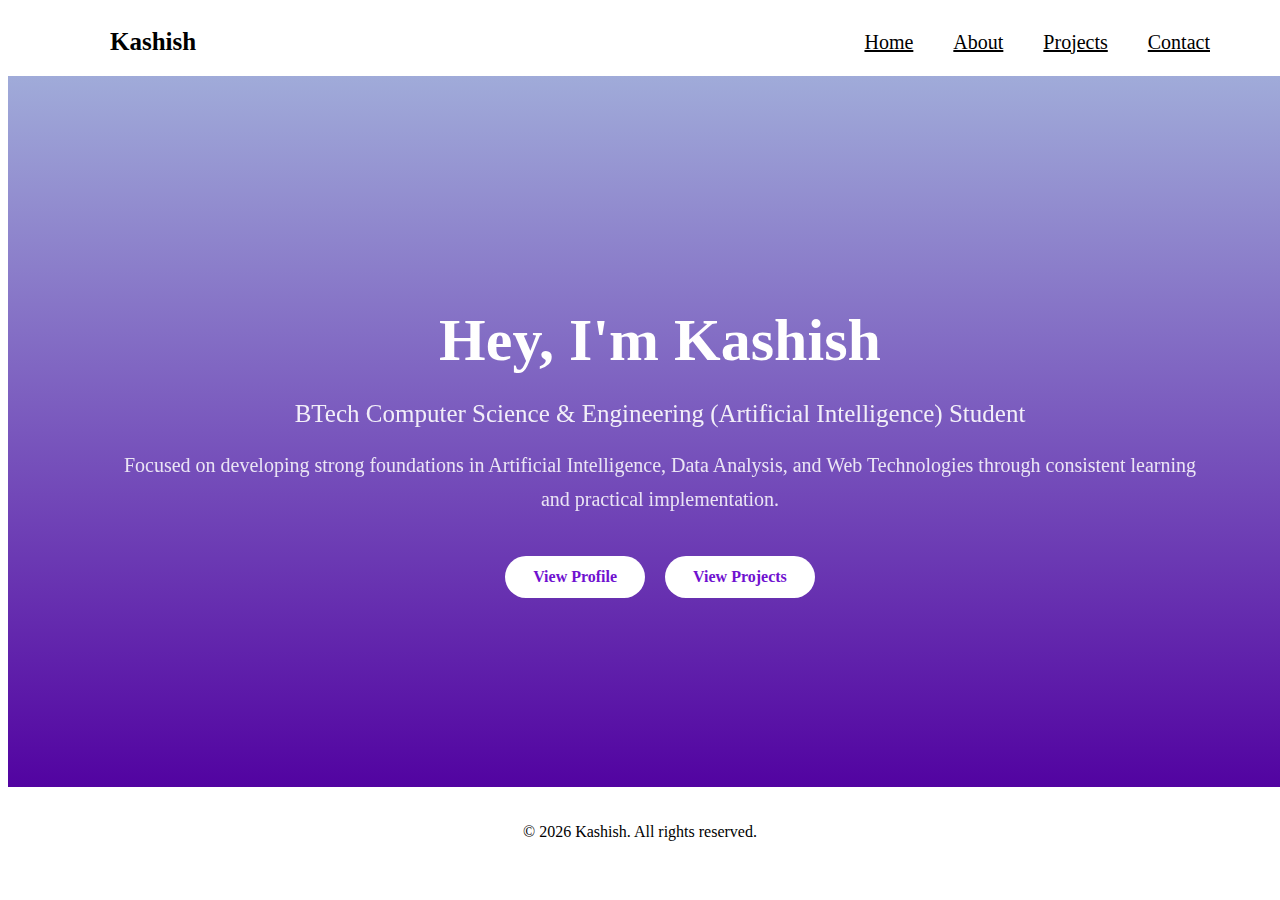
<file: index.html>
<!DOCTYPE html>
<html lang="en">
<head>
    <meta charset="UTF-8">
    <meta name="viewport" content="width=device-width, initial-scale=1.0">
    <title>Kashish | Portfolio</title>
    <meta name="description" content="Portfolio of Kashish, BTech CSE (AI) student focused on Artificial Intelligence and Data Science.">
    <link rel="stylesheet" href="styles.css">
</head>

<body>

    <!-- NAVIGATION -->
    <nav class="navbar">
        <div class="container nav-content">
            <div class="logo">Kashish</div>
            <ul class="nav-links">
                <li><a href="index.html" class="nav-color">Home</a></li>
                <li><a href="about.html" class="nav-color">About</a></li>
                <li><a href="projects.html" class="nav-color">Projects</a></li>
                <li><a href="contact.html" class="nav-color">Contact</a></li>
            </ul>
        </div>
    </nav>

    <!-- HERO SECTION -->
    <section class="hero">
        <div class="container hero-content">

            <h1>Hey, I'm Kashish</h1>

            <p class="subtitle">
                BTech Computer Science & Engineering (Artificial Intelligence) Student
            </p>

            <p class="description">
                Focused on developing strong foundations in Artificial Intelligence, 
                Data Analysis, and Web Technologies through consistent learning 
                and practical implementation.
            </p>

            <div class="hero-buttons">
                <a href="about.html" class="btn-primary">View Profile</a>
                <a href="projects.html" class="btn-secondary">View Projects</a>
            </div>

        </div>
    </section>

    <!-- FOOTER -->
    <footer>
        <div class="container footer-content">
            <p>&copy; 2026 Kashish. All rights reserved.</p>
        </div>
    </footer>

</body>

</html>
</file>
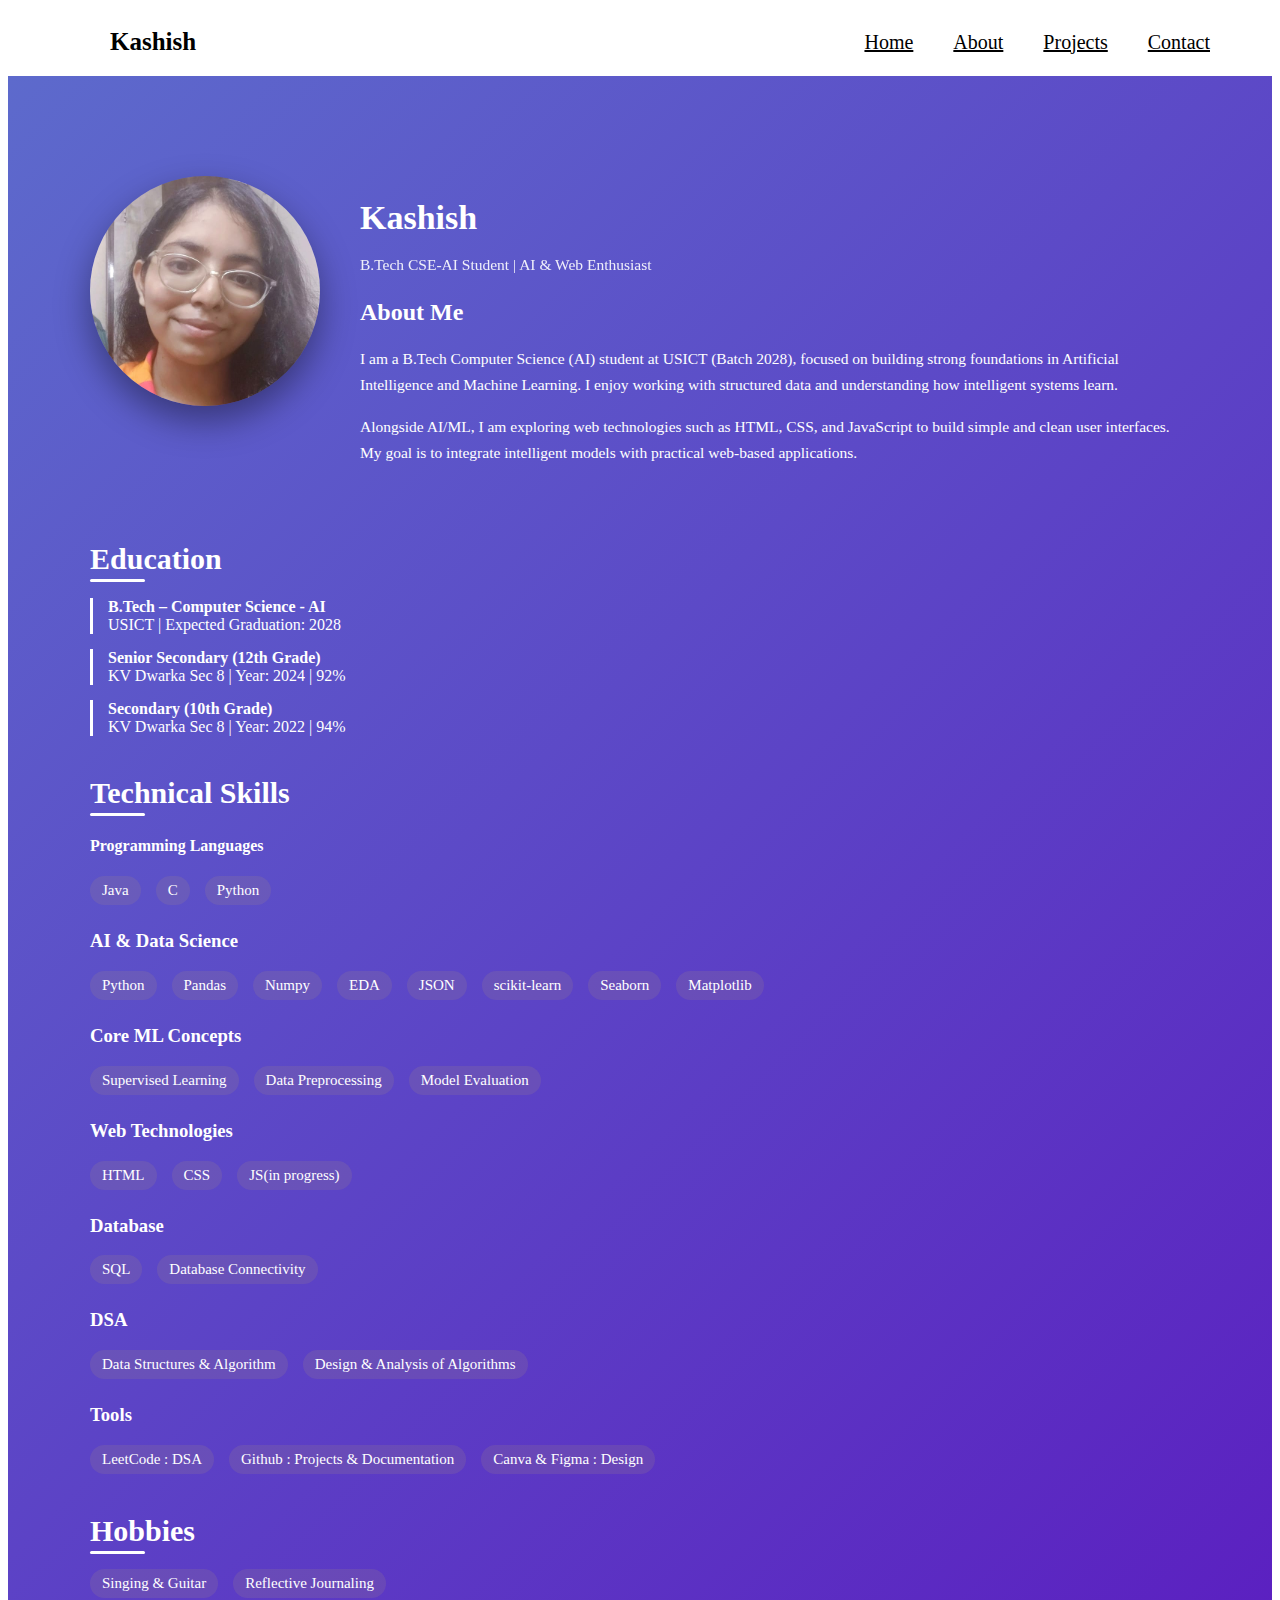
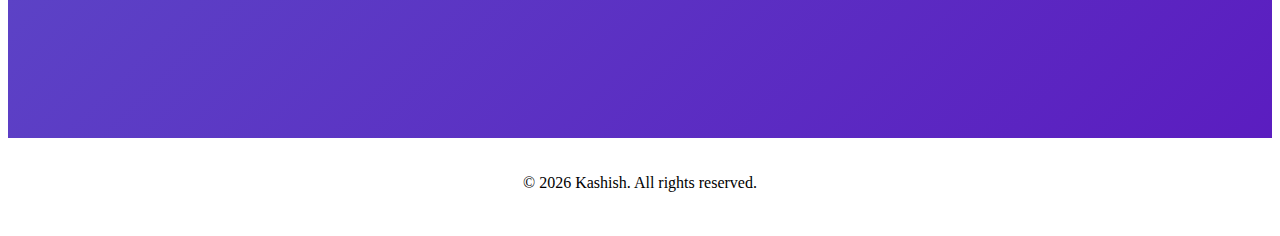
<file: about.html>
<!DOCTYPE html>
<html lang="en">
<head>
    <meta charset="UTF-8">
    <meta name="viewport" content="width=device-width, initial-scale=1.0">
    <title>About Me | Kashish's Portfolio</title>
    <link rel="stylesheet" href="styles.css">
</head>
<body>
    <!-- Navigation Bar -->
    <nav class="navbar">
        <div class="container nav-content">
            <div class="logo">Kashish</div>
            <ul class="nav-links">
                <li><a href="index.html" class="nav-color">Home</a></li>
                <li><a href="about.html" class="nav-color">About</a></li>
                <li><a href="projects.html" class="nav-color">Projects</a></li>
                <li><a href="contact.html" class="nav-color">Contact</a></li>
            </ul>
        </div>
    </nav>

    <section class="about-page">
    <div class="container">

        <!-- Top Two Column Layout -->
        <div class="about-top">
            <div class="about-image">
                <img src="img.jpeg" alt="Kashish" class="profile-pic">
            </div>

            <div class="about-info">
                <h1>Kashish</h1>
                <p class="title">B.Tech CSE-AI Student | AI & Web Enthusiast</p>

                <h2>About Me</h2>
                <p>
                    I am a B.Tech Computer Science (AI) student at USICT (Batch 2028),
                    focused on building strong foundations in Artificial Intelligence and Machine Learning.
                    I enjoy working with structured data and understanding how intelligent systems learn.
                </p>

                <p>
                    Alongside AI/ML, I am exploring web technologies such as HTML, CSS, and JavaScript
                    to build simple and clean user interfaces. My goal is to integrate intelligent
                    models with practical web-based applications.
                </p>
            </div>
        </div>

        <!-- Education Section -->
        <div class="about-section">
            <h2>Education</h2>
            <ul class="education-list">
                <li>
                    <strong>B.Tech – Computer Science - AI</strong><br>
                    USICT | Expected Graduation: 2028
                </li>
                <li>
                    <strong>Senior Secondary (12th Grade)</strong><br>
                    KV Dwarka Sec 8 | Year: 2024 | 92%
                </li>
                <li>
                    <strong>Secondary (10th Grade)</strong><br>
                    KV Dwarka Sec 8 | Year: 2022 | 94%
                </li>
            </ul>
        </div>

        <!-- Technical Skills -->
        <div class="about-section">
            <h2>Technical Skills</h2>

            <div class="skills-group">
                <h4>Programming Languages</h4>
                <div class="project-tech">
                    <span>Java</span>
                    <span>C</span>
                    <span>Python</span>
                </div>
            </div>

            <div class="skills-group">
                <h3>AI & Data Science</h3>
                <div class="project-tech">
                    <span>Python</span>
                    <span>Pandas</span>
                    <span>Numpy</span>
                    <span>EDA</span>
                    <span>JSON</span>
                    <span>scikit-learn</span>
                    <span>Seaborn</span>
                    <span>Matplotlib</span>
                </div>
            </div>

            <div class="skills-group">
                <h3>Core ML Concepts</h3>
                <div class="project-tech">
                    <span>Supervised Learning</span>
                    <span>Data Preprocessing</span>
                    <span>Model Evaluation</span>
                </div>
            </div>

            <div class="skills-group">
                <h3>Web Technologies</h3>
                <div class="project-tech">
                    <span>HTML</span>
                    <span>CSS</span>
                    <span>JS(in progress)</span>
                </div>
            </div>

            <div class="skills-group">
                <h3>Database</h3>
                <div class="project-tech">
                    <span>SQL</span>
                    <span>Database Connectivity</span>
                </div>
            </div>

            <div class="skills-group">
                <h3>DSA</h3>
                <div class="project-tech">
                    <span>Data Structures & Algorithm</span>
                    <span>Design & Analysis of Algorithms</span>
                </div>
            </div>
            
            <div class="skills-group">
                <h3>Tools</h3>
                <div class="project-tech">
                    <span>LeetCode : DSA</span>
                    <span>Github : Projects & Documentation</span>
                    <span>Canva & Figma : Design</span>
                </div>
            </div>
        </div>
        <div class="about-section">
            <h2>Hobbies</h2>
            <div class="project-tech">
                <span>Singing & Guitar</span>
                <span>Reflective Journaling</span>
            </div>
        </div>
    </div>
</section>

    <!-- Footer -->
    <footer>
        <div class="container footer-content">
            <p>&copy; 2026 Kashish. All rights reserved.</p>
        </div>
    </footer>
</body>
</html>
</file>
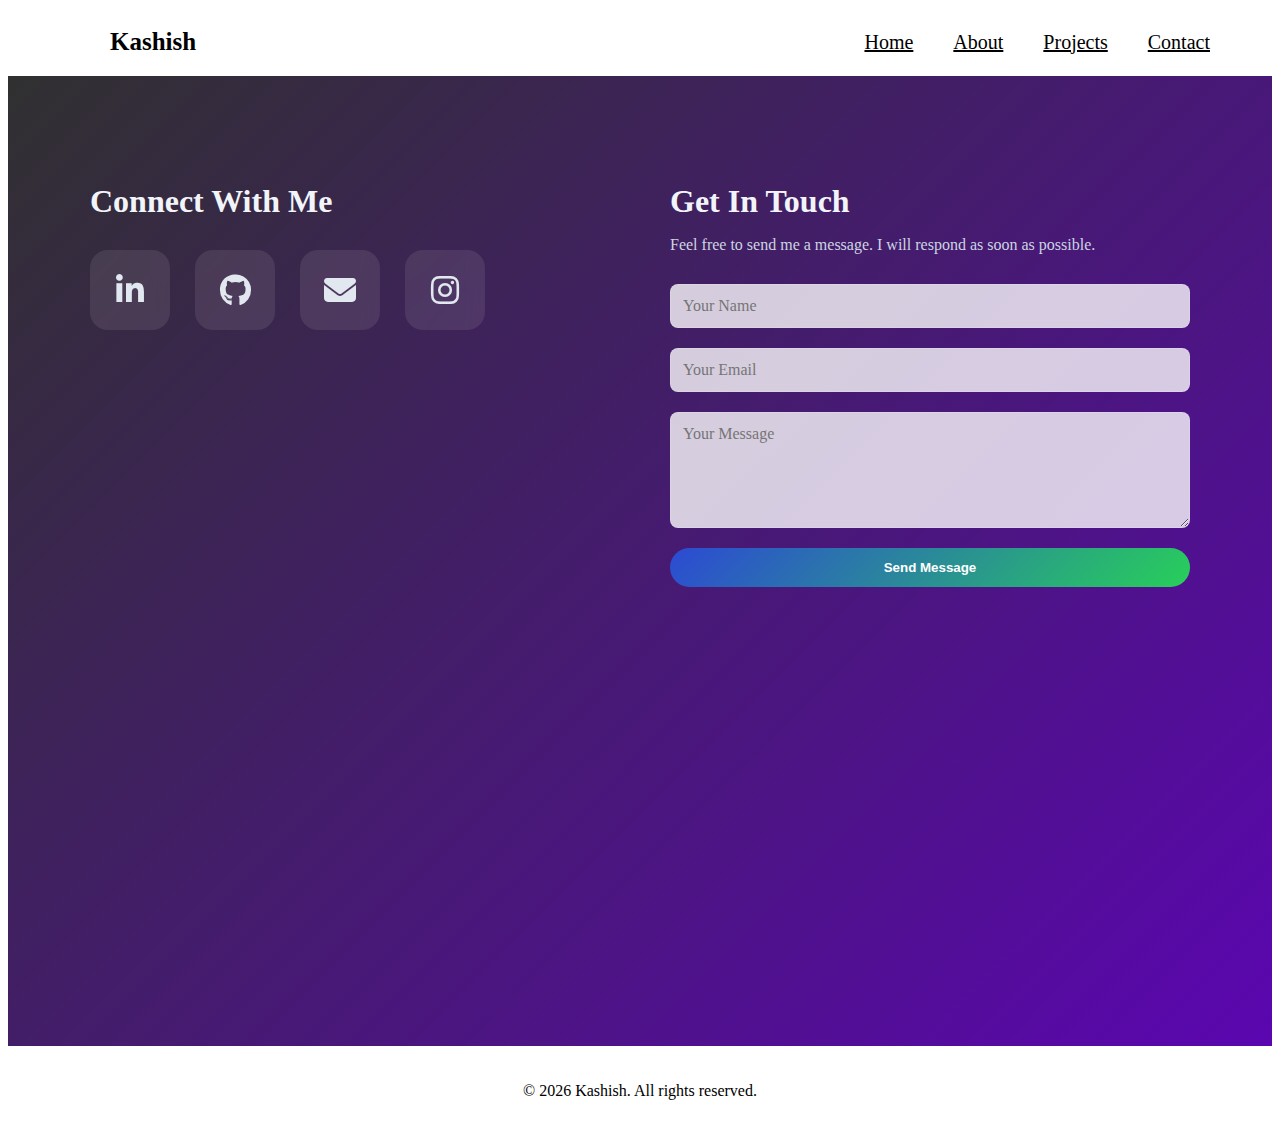
<file: contact.html>
<!DOCTYPE html>
<html lang="en">
<head>
    <meta charset="UTF-8">
    <meta name="viewport" content="width=device-width, initial-scale=1.0">
    <title>Document</title>
    <!-- Font Awesome for Icons -->
    <link rel="stylesheet" href="https://cdnjs.cloudflare.com/ajax/libs/font-awesome/6.5.1/css/all.min.css">
    <link rel="stylesheet" href="styles.css">

</head>
<body>
    <nav class="navbar">
        <div class="container nav-content">
            <div class="logo">Kashish</div>
            <ul class="nav-links">
                <li><a href="index.html" class="nav-color">Home</a></li>
                <li><a href="about.html" class="nav-color">About</a></li>
                <li><a href="projects.html" class="nav-color">Projects</a></li>
                <li><a href="contact.html" class="nav-color">Contact</a></li>
            </ul>
        </div>
    </nav>
    <!-- ===== CONTACT SECTION ===== -->
<section class="contact-section">

    <div class="contact-container">

        <!-- ===== LEFT SIDE : SOCIAL ICONS ===== -->
        <div class="contact-left">

            <h2>Connect With Me</h2>

            <div class="social-icons">

                <!-- LinkedIn -->
                <a href="https://linkedin.com/in/https://www.linkedin.com/in/kashish-verma-388836325/" target="_blank" class="icon linkedin">
                    <i class="fab fa-linkedin-in"></i>
                </a>

                <!-- GitHub -->
                <a href="https://github.com/KashishSirohiwal" target="_blank" class="icon github">
                    <i class="fab fa-github"></i>
                </a>

                <!-- Email -->
                <a href="mailto:kashhverma@gmail.com" class="icon email">
                    <i class="fas fa-envelope"></i>
                </a>

                <!-- Instagram (Optional) -->
                <a href="https://www.instagram.com/itz_vermakashish/" class="icon instagram">
                    <i class="fab fa-instagram"></i>
                </a>
                

            </div>

        </div>

        <!-- ===== RIGHT SIDE : CONTACT FORM ===== -->
        <div class="contact-right">

            <h2>Get In Touch</h2>
            <p>Feel free to send me a message. I will respond as soon as possible.</p>

            <form class="contact-form">

                <input type="text" placeholder="Your Name" required>

                <input type="email" placeholder="Your Email" required>

                <textarea placeholder="Your Message" rows="5" required></textarea>

                <button type="submit" class="btn-submit">Send Message</button>

            </form>

        </div>

    </div>
    </section>
    <footer>
        <div class="container footer-content">
            <p>&copy; 2026 Kashish. All rights reserved.</p>
        </div>
    </footer>
</body>

</html>
</file>
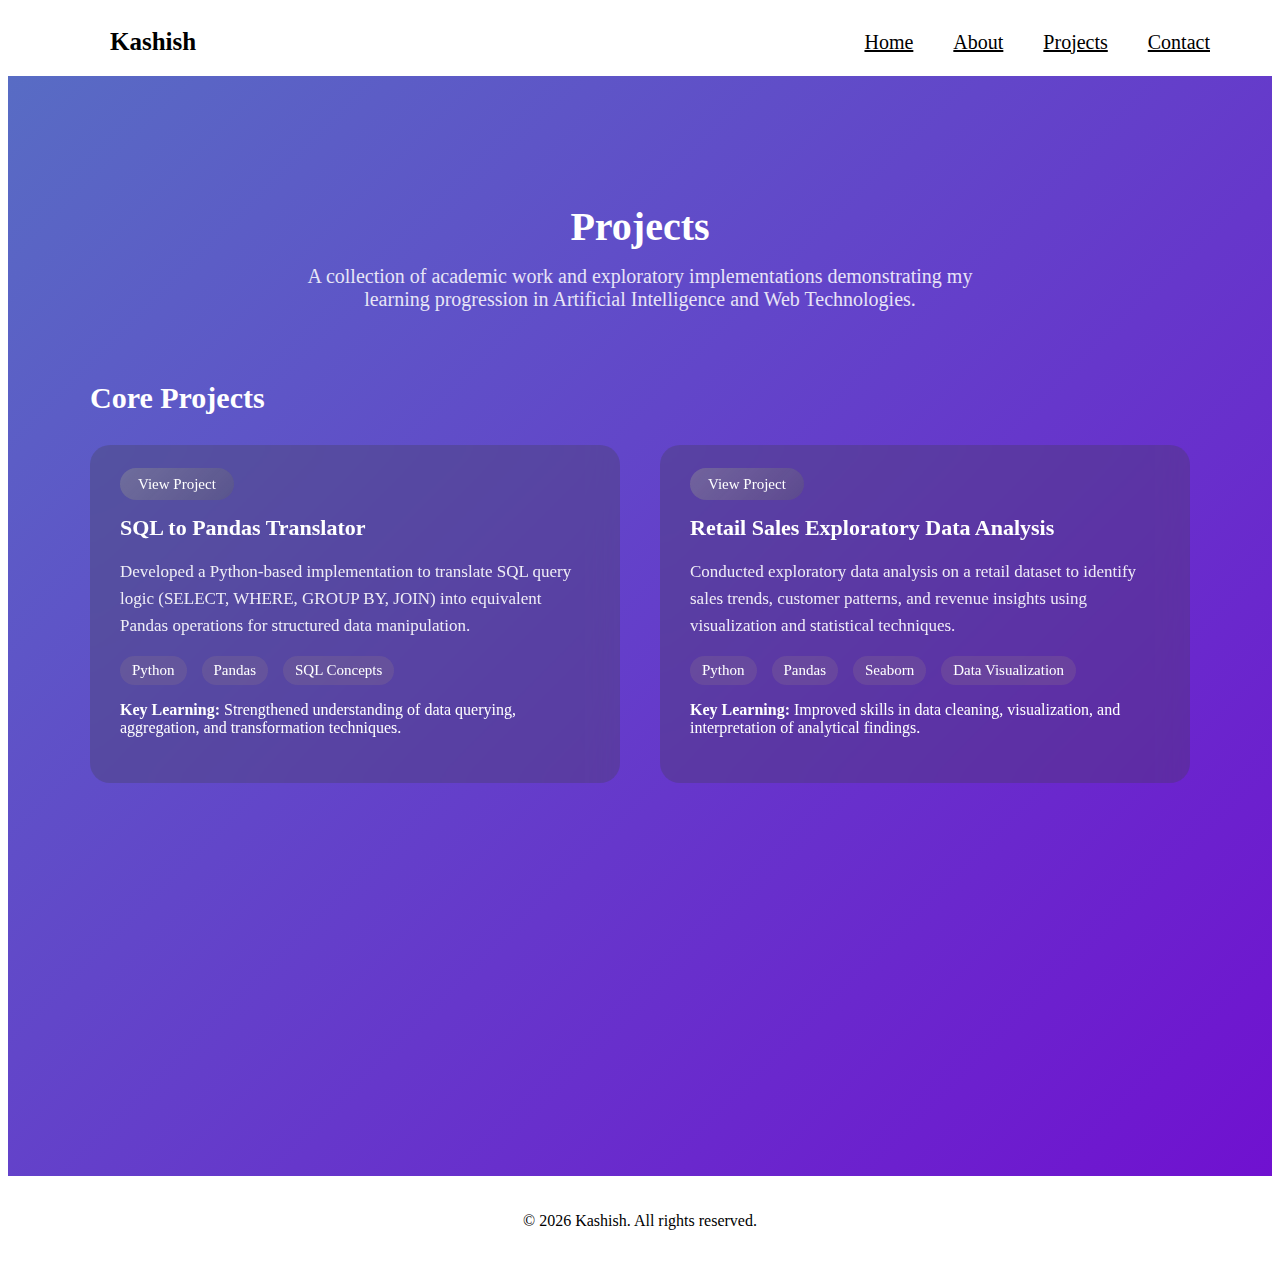
<file: projects.html>
<!DOCTYPE html>
<html lang="en">
<head>
    <meta charset="UTF-8">
    <title>Projects | Kashish</title>
    <meta name="viewport" content="width=device-width, initial-scale=1.0">
    <meta name="description" content="Projects by Kashish – academic and exploratory implementations in AI, Data Science, and Web Development.">
    <link rel="stylesheet" href="styles.css">
</head>

<body>

    <!-- ================= NAVIGATION ================= -->
    <nav class="navbar">
        <div class="container nav-content">
            <div class="logo">Kashish</div>
            <ul class="nav-links">
                <li><a href="index.html" class="nav-color">Home</a></li>
                <li><a href="about.html" class="nav-color">About</a></li>
                <li><a href="projects.html" class="nav-color">Projects</a></li>
                <li><a href="contact.html" class="nav-color">Contact</a></li>
            </ul>
        </div>
    </nav>

    <!-- ================= PROJECTS SECTION ================= -->
    <section class="projects-page">
        <div class="container">

            <h1>Projects</h1>
            <p class="page-subtitle">
                A collection of academic work and exploratory implementations 
                demonstrating my learning progression in Artificial Intelligence 
                and Web Technologies.
            </p>

            <!-- ================= CORE PROJECTS ================= -->
            <h2 class="section-title">Core Projects</h2>

            <div class="projects-grid">

                <!-- SQL to Pandas Translator -->
                <div class="project-card">
                    <a href="https://github.com/KashishSirohiwal/sql-to-pandas-translator" target="_blank" class="project-link">View Project</a>
                    <div class="project-content">
                        <h3>SQL to Pandas Translator</h3>

                        <p class="project-description">
                            Developed a Python-based implementation to translate SQL query
                            logic (SELECT, WHERE, GROUP BY, JOIN) into equivalent
                            Pandas operations for structured data manipulation.
                        </p>

                        <div class="project-tech">
                            <span>Python</span>
                            <span>Pandas</span>
                            <span>SQL Concepts</span>
                        </div>

                        <p>
                            <strong>Key Learning:</strong> Strengthened understanding of
                            data querying, aggregation, and transformation techniques.
                        </p>
                    </div>
                </div>

                <!-- Retail Sales EDA -->
                <div class="project-card">
                    <a href="https://github.com/KashishSirohiwal/Retail-Sales-EDA" target="_blank" class="project-link">View Project</a>

                    <div class="project-content">
                        <h3>Retail Sales Exploratory Data Analysis</h3>

                        <p class="project-description">
                            Conducted exploratory data analysis on a retail dataset
                            to identify sales trends, customer patterns, and revenue insights
                            using visualization and statistical techniques.
                        </p>

                        <div class="project-tech">
                            <span>Python</span>
                            <span>Pandas</span>
                            <span>Seaborn</span>
                            <span>Data Visualization</span>
                        </div>

                        <p>
                            <strong>Key Learning:</strong> Improved skills in data cleaning,
                            visualization, and interpretation of analytical findings.
                        </p>
                    </div>
                </div>

            </div>
        </div>
    </section>

    <!-- ================= FOOTER ================= -->
    <footer>
        <div class="container footer-content">
            <p>&copy; 2026 Kashish. All rights reserved.</p>
        </div>
    </footer>

</body>
</html>
</file>
<file: styles.css>
/* ================= NAVBAR FINAL CLEAN ================= */

.navbar {
  top: 0;
  width: 100%;
  padding: 20px ;
  z-index: 1000;
  background-color: white;
  backdrop-filter: blur(15px);
}

.nav-color {
  font-size: 20px;
  color:rgb(0, 0, 0);
}

/* Container alignment */
.nav-content {
  width: 90%;
  max-width: 1200px;
  margin: auto;
  display: flex;
  justify-content: space-between;
  align-items: center;
}

/* Logo LEFT */
.logo {
  font-size: 25px;
  font-weight: 600;
  color: rgb(0, 0, 0);
}

/* Links RIGHT */
.nav-links {
  list-style: none;
  display: flex;
  gap: 40px;
  margin: 0;
  padding: 0;
}

.nav-link {
  text-decoration: none;
  color: white;
  font-weight: 500;
  position: relative;
  transition: 0.3s ease;
}

/* Underline animation */
.nav-link::after {
  content: "";
  position: absolute;
  left: 50%;
  bottom: -5px;
  width: 0%;
  height: 2px;
  background: white;
  transform: translateX(-50%);
  transition: 0.3s ease;
}

.nav-link:hover::after,
.nav-link.active::after {
    width: 100%;
}


/* ================= INDEX / HOME PAGE ================= */

.hero {
  min-height: 79vh;
  display: flex;
  align-items: center;
  justify-content: center;
  text-align: center;
  padding: 0 20px;
  width:100%;
  background: linear-gradient(180deg, #a0abd9, #5203a1);
  color: white;
}

.hero-content {
  max-width: 800px;
}

.hero h1 {
  font-size: 60px;
  margin-bottom: 15px;
  background: linear-gradient(135deg, #fffefe, #ffffff);
  -webkit-background-clip: text;
  -webkit-text-fill-color: transparent;
}

.subtitle {
  font-size: 25px;
  margin-bottom: 20px;
  opacity: 0.9;
}

.description {
  font-size: 20px;
  line-height: 1.7;
  margin-bottom: 40px;
  opacity: 0.85;
}

/* Buttons */
.hero-buttons {
  display: flex;
  justify-content: center;
  gap: 20px;
  flex-wrap: wrap;
}

.btn-primary {
  padding: 12px 28px;
  border-radius: 30px;
  background: white;
  color: #7011d0;
  text-decoration: none;
  font-weight: 600;
  transition: 0.3s ease;
}

.btn-primary:hover {
    transform: translateY(-3px);
    box-shadow: 0 10px 25px rgba(255,255,255,0.4);
}

.btn-secondary {
  padding: 12px 28px;
  border-radius: 30px;
  background: white;
  color: #7011d0;
  text-decoration: none;
  font-weight: 600;
  transition: 0.3s ease;
}

.btn-secondary:hover {
    transform: translateY(-3px);
    box-shadow: 0px 10px 25px rgba(255,255,255,0.4);

}

/* Footer */
footer {
  background: #ffffff7b;
  color: #000000;
  text-align: center;
  padding: 20px 0;
}

/* ===== ABOUT PAGE ===== */

.about-page {
  padding: 100px 20px;
  min-height: 100vh;
  background: linear-gradient(135deg, #5d6acc, #5b1dc0);
  color: #fff;
}

.container {
  max-width: 1100px;
  margin: auto;
}

/* ===== TOP SECTION ===== */

.about-top {
  display: flex;
  gap: 40px;
  margin-bottom: 60px;
}

/* Sticky image */
.about-image {
  position: sticky;
  top: 120px;

}

.profile-pic {
  width: 230px;
  height: 230px;
  border-radius: 50%;
  object-fit:cover;
  object-position:50% 7%;
  display: block;
  box-shadow: 0 15px 35px rgba(0,0,0,0.4);
  transition: 0.3s;
}

.profile-pic:hover {
  transform: scale(1.05);
}

/* Right side content */
.about-info h1 {
  font-size: 34px;
  margin-bottom: 10px;
}

.title {
  opacity: 0.9;
  margin-bottom: 20px;
}

/* ===== SECTIONS ===== */

.about-section {
  margin-bottom: 40px;
}

.about-section h2 {
  font-size: 30px;
  margin-bottom: 15px;
}

.about-section h2::after {
  content: "";
  display: block;
  width: 55px;
  height: 3px;
  background: #fff;
  margin-top: 3px;
  border-radius: 5px;
}

/* ===== EDUCATION ===== */

.education-list {
  list-style: none;
  padding: 0;
}

.education-list li {
  margin-bottom: 15px;
  padding-left: 15px;
  border-left: 3px solid #fff;
}

/* ===== SKILLS ===== */

.skills-group {
  margin-bottom: 25px;
}

.skills-group p {
  display: inline-block;
  margin-top: 10px;
  padding: 10px 18px;
  border-radius: 25px;
  background: linear-gradient(135deg, #7c3aed, #a855f7);
  font-size: 14px;
}

/* ===== TEXT ===== */

.about-page p {
  line-height: 1.7;
  font-size: 15.5px;
}

/* ===== MOBILE ===== */

@media (max-width: 768px) {

  .about-top {
    flex-direction: column;
    text-align: center;
    align-items: center;
  }

  .about-image {
    position: static;
  }

  .profile-pic {
    width: 170px;
    height: 170px;
  }

  .about-info h1 {
    font-size: 26px;
  }
}


/* ================= PROJECTS PAGE ================= */

.projects-page {
  padding: 100px 20px;
  min-height: 100vh;
  background: linear-gradient(135deg, #586cc4, #7011d0);
  color: white;
}

/* Page Title */
.projects-page h1 {
  text-align: center;
  font-size: 40px;
  margin-bottom: 15px;
}

.page-subtitle {
  font-size: 20px;
  text-align: center;
  max-width: 700px;
  margin: 0 auto 70px;
  opacity: 0.85;
}

/* Section Titles */
.section-title {
  font-size: 30px;
  margin-bottom: 30px;
  margin-top: 30px;
}

/* Grid */
.projects-grid {
  display: grid;
  grid-template-columns: repeat(auto-fit, minmax(300px, 1fr));
  gap: 2.5rem;
}

/* Glass Card */
.project-card {
  border-radius: 20px;
  padding: 30px;
  background: rgba(63, 61, 61, 0.273);
  backdrop-filter: blur(15px);
  transition: 0.3s ease;
}


.project-link {
  align-self: flex-start;
  margin-top: 20px;
  padding: 8px 18px;
  border-radius: 30px;
  font-size: 15px;
  text-decoration: none;
  color: white;
  background: linear-gradient(135deg, #ffffff30, #ffffff10);
  backdrop-filter: blur(10px);
  transition: 0.3s ease;
}

.project-link:hover {
    transform: translateX(5px);
    box-shadow: 0 20px 45px rgba(255, 255, 255, 0.281);
}

.project-card:hover {
  transform: translateY(-8px);
  box-shadow: 0 20px 45px rgba(0,0,0,0.35);
  border: 1px solid rgba(255,255,255,0.25);
}

/* Text */
.project-content h3 {
  font-size: 22px;
  margin-bottom: 10px;
}

.project-description {
  font-size: 17px;
  line-height: 1.6;
  opacity: 0.9;
}

/* Tech Tags */
.project-tech {
  margin-top: 15px;
  display: flex;
  flex-wrap: wrap;
  gap: 15px;
}

.project-tech span {
  padding: 6px 12px;
  border-radius: 20px;
  font-size: 15px;
  background: rgba(159, 134, 134, 0.2);
}




/* ===== CONTACT PAGE LAYOUT ===== */
.contact-section {
  min-height: 90vh;
  padding: 80px 20px;
  background: linear-gradient(135deg, #000000cf, #5b06b0);
  color: #f1f5f9;
}

.contact-container {
  max-width: 1100px;
  margin: auto;
  display: flex;
  justify-content: space-between;
  align-items: flex-start;
  gap: 60px;
  flex-wrap: wrap;
}

/* ===== LEFT SIDE ===== */
.contact-left {
  flex: 1;
}

.contact-left h2 {
  margin-bottom: 30px;
  font-size: 2rem;
}

.social-icons {
  display: flex;
  flex-wrap: wrap;
  gap: 25px;
}

.icon {
  width: 80px;
  height: 80px;
  border-radius: 18px;
  background: rgba(234, 225, 225, 0.103);
  backdrop-filter: blur(8px);
  display: flex;
  justify-content: center;
  align-items: center;
  font-size: 2rem;
  color: #e2e8f0;
  text-decoration: none;
  transition: all 0.3s ease;
}

.icon:hover {
    transform: translateY(-6px);
    box-shadow: 0 12px 30px rgba(99, 102, 241, 0.4);
}


/* Platform Colors */
.linkedin:hover { background-color: #0077b5; }
.github:hover { background-color: #333; }
.email:hover { background-color: #ea4335; }
.instagram:hover { background: linear-gradient(45deg,#f58529,#dd2a7b,#8134af,#515bd4); }
.leetcode:hover {background-color: yellow;}

/* ===== RIGHT SIDE ===== */
.contact-right {
  flex: 1;
}

.contact-right h2 {
  font-size: 2rem;
  margin-bottom: 10px;
}

.contact-right p {
  color: #cbd5e1;
  margin-bottom: 30px;
}

/* ===== FORM ===== */
.contact-form {
  display: flex;
  flex-direction: column;
  gap: 20px;
}

.contact-form input,
.contact-form textarea {
  background: rgba(255, 255, 255, 0.779);
  padding: 12px;
  font-family:'Times New Roman', Times, serif;
  border-radius: 8px;
  border: 1px solid rgba(255, 255, 255, 0.15);
  color:rgb(0, 0, 0);
  font-size: 1rem;
}

.contact-form input:focus,
.contact-form textarea:focus {
  outline: 2px solid #0fb6a2;
  color:rgb(0, 0, 0);
  font-family:'Times New Roman', Times, serif;
}

.btn-submit {
  background: linear-gradient(135deg, #2c4ad3, #28cf5a);
  color: white;
  padding: 12px;
  border: none;
  border-radius: 25px;
  font-weight: 600;
  cursor: pointer;
  transition: 0.3s ease;
}

.btn-submit:hover {
  transform: translateY(-3px);
  opacity: 0.9;
}

/* ===== RESPONSIVE ===== */
@media (max-width: 768px) {
  .contact-container {
    flex-direction: column;
    gap: 50px;
  }
}
</file>
